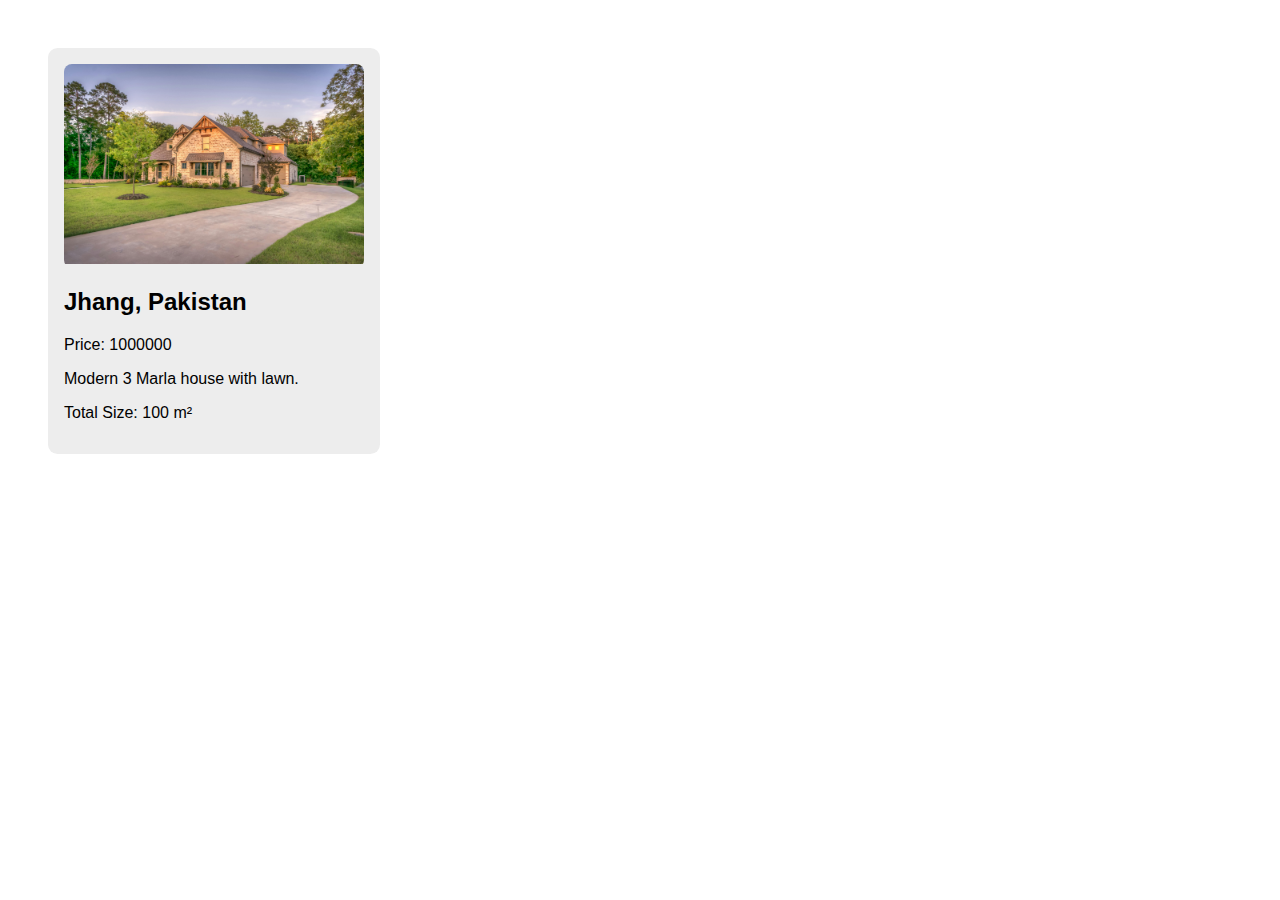
<file: arrowfunction/callback functions/challenge/index.html>
<!DOCTYPE html>
<html lang="en">
  <head>
    <meta charset="UTF-8" />
    <meta name="viewport" content="width=device-width, initial-scale=1.0" />
    <title>Document</title>
    <style>
      html,
      body {
        padding: 0px;
        margin: 0px;
        font-family: "Inter", sans-serif;
      }
      .container {
        padding: 3rem;
        display: flex;
        gap: 2rem;
        flex-wrap: wrap;
      }
      .property-card {
        background-color: hsl(0, 0%, 93%);
        padding: 1rem;
        border-radius: 0.6rem;
        width: 300px;
      }
      .imgDiv {
        border-radius: 0.5rem;
        overflow: hidden;
      }
      .property-card img {
        width: 100%;
      }
    </style>
  </head>
  <body>
    <div class="container"></div>
    <script type="module" src="./index.js"></script>
  </body>
</html>
</file>
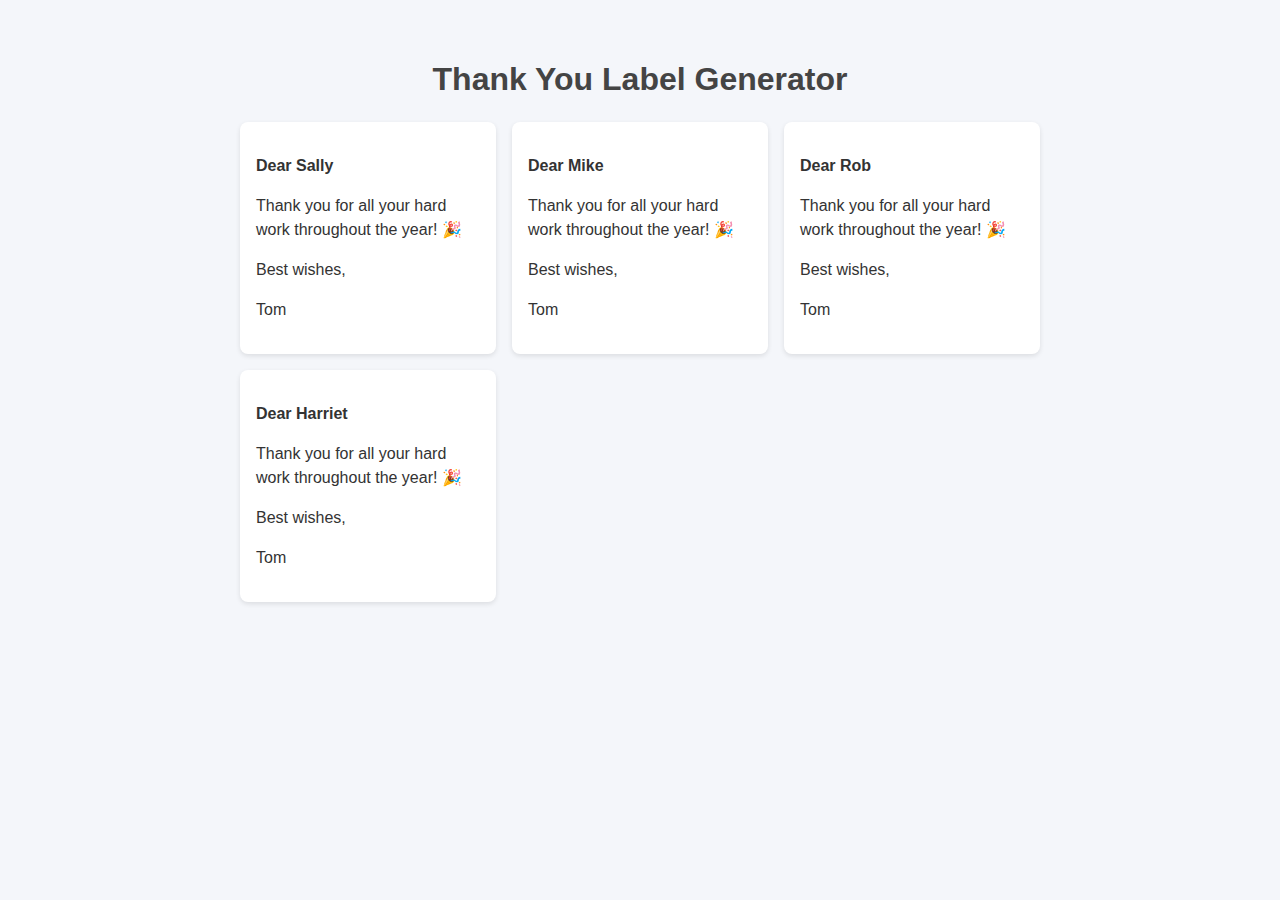
<file: arrowfunction/restParams/challenge/index.html>
<!DOCTYPE html>
<html lang="en">
  <head>
    <meta charset="UTF-8" />
    <meta name="viewport" content="width=device-width, initial-scale=1.0" />
    <title>Label Generator</title>
    <link rel="stylesheet" href="style.css" />
  </head>
  <body>
    <h1>Thank You Label Generator</h1>

    <div id="labels-container" class="labels-container"></div>

    <script src="index.js"></script>
  </body>
</html>
</file>
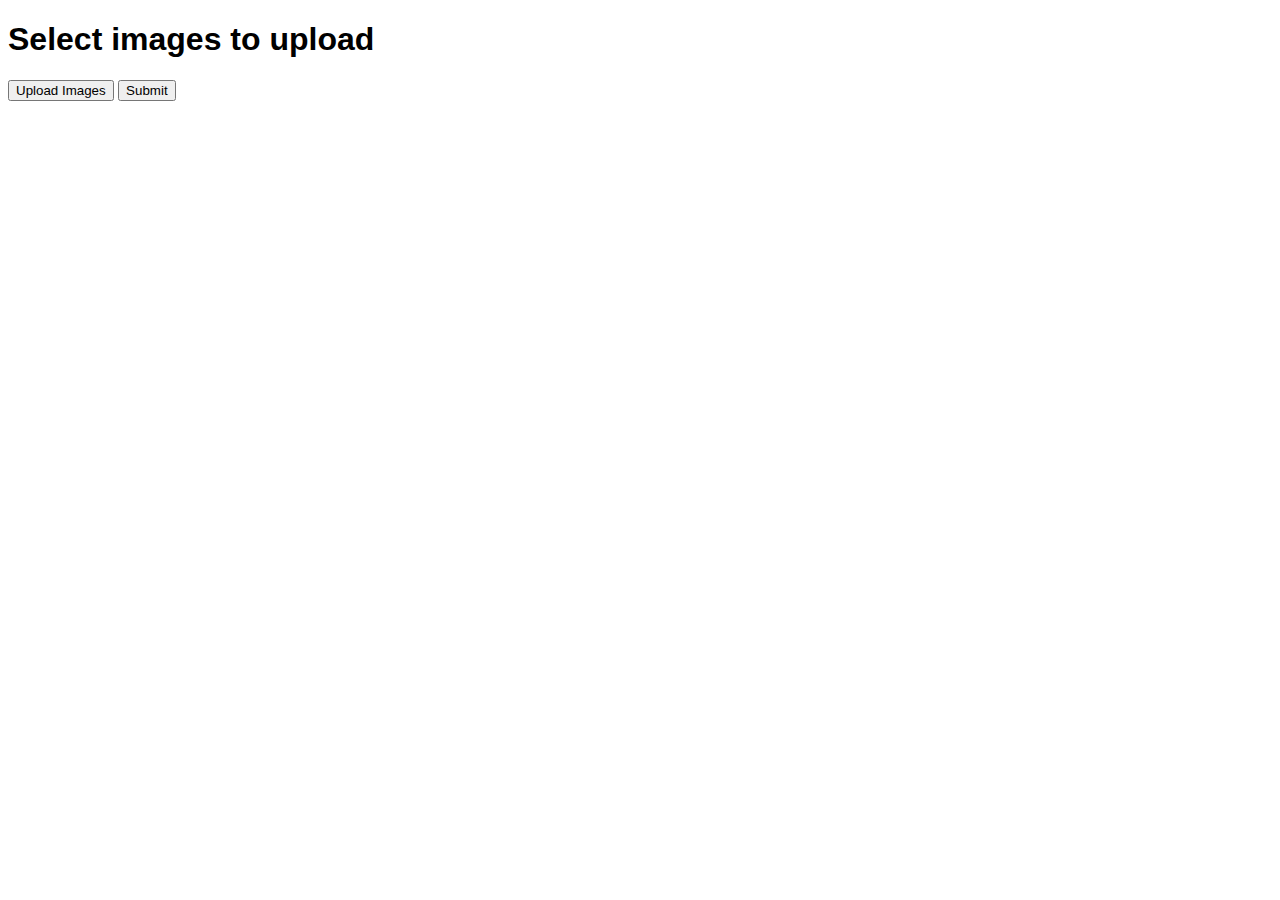
<file: apis/promise/promise.all/challenge/index.html>
<!DOCTYPE html>
<html lang="en">
  <head>
    <meta charset="UTF-8" />
    <meta name="viewport" content="width=device-width, initial-scale=1.0" />
    <title>Document</title>
    <style>
      body {
        font-family: sans-serif;
      }
    </style>
  </head>
  <body>
    <div id="img-container"></div>
    <div id="upload-container">
      <h1>Select images to upload</h1>
      <button>Upload Images</button>
      <button id="submit-imgs" type="submit">Submit</button>
    </div>
    <script type="module" src="index.js"></script>
  </body>
</html>
</file>
<file: arrowfunction/restParams/challenge/style.css>
body {
  font-family: Arial, sans-serif;
  background: #f4f6fa;
  color: #333;
  display: flex;
  flex-direction: column;
  align-items: center;
  padding: 2rem;
}

h1 {
  margin-bottom: 1.5rem;
  color: #444;
}

.labels-container {
  display: grid;
  grid-template-columns: repeat(auto-fit, minmax(220px, 1fr));
  gap: 1rem;
  width: 100%;
  max-width: 800px;
}

.label-card {
  background: white;
  border-radius: 8px;
  padding: 1rem;
  box-shadow: 0 2px 5px rgba(0,0,0,0.1);
  line-height: 1.5;
}

.label-card p:first-child {
  font-weight: bold;
}
</file>
